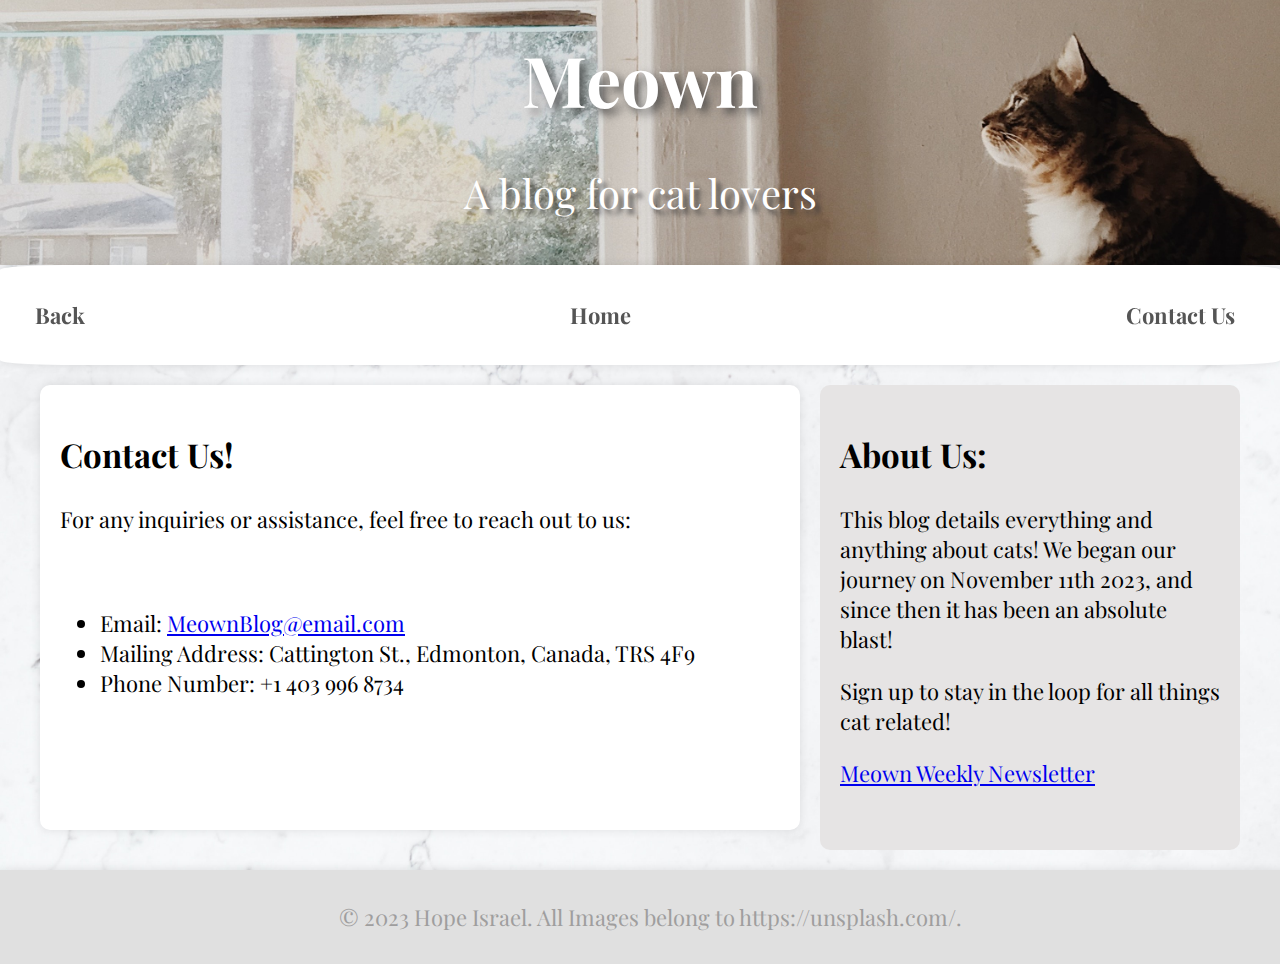
<file: ContactUs.html>
<!DOCTYPE html>
<html lang="en">
<head>
    <meta charset="UTF-8">
    <meta name="viewport" content="width=device-width, initial-scale=1.0">
    <link rel="stylesheet" href="styles.css">
    <link href='https://fonts.googleapis.com/css?family=Playfair Display' rel='stylesheet'>
    <link rel="icon" href="Favicon.png" type="image/x-icon">
    <title>Contact Us</title>
</head>
<body>
    <header>
        <h1>Meown</h1>
        <p>A blog for cat lovers</p>
    </header>
    <nav class="navbar">
        <ul>
            <li class="back-button" onclick="goBack()">Back</li>
            <li class="nav-item"><a href="index.html">Home</a></li>
            <li class="nav-item"><a href="ContactUs.html">Contact Us</a></li>
        </ul>
  </nav>
    <div class="container">
        <div class="blog-posts">
            <div class="post">
                <h2>Contact Us!</h2>
                <p>
                    For any inquiries or assistance, feel free to reach out to us:
                </p>
                <br>
                <ul>
                    <li>Email: <a href="mailto:your@email.com">MeownBlog@email.com</a></li>
                    <li>Mailing Address: Cattington St., Edmonton, Canada, TRS 4F9</li>
                    <li>Phone Number: +1 403 996 8734</li>
                </ul>
                <br><br><br>
            </div>
       
        </div>
        <div class="sidebar">
            <h2>About Us:</h2>
            <p>This blog details everything and anything about cats!
                We began our journey on November 11th 2023, and since then it has been an absolute blast!
            </p>
            <p>Sign up to stay in the loop for all things cat related!</p>
            <a href="https://fakeNewsLetter">Meown Weekly Newsletter</a>
        </div>
    </div>
    <footer>
        <p>&copy; 2023 Hope Israel. All Images belong to https://unsplash.com/.</p>
    </footer>

    <script>
        function goBack() {
            window.location.href = "index.html"; 
        }
    </script>
  
</body>
</html>
</file>
<file: styles.css>
footer {
  background-color: #e0e0e0;
  color: #9f9e9e;
  text-align: center;
  padding: 10px;
  margin-top: auto;
  width: 100%; 
  box-shadow: 0 0 10px rgba(0, 0, 0, 0.1);
  height: auto; 
}


body {
  font-family: 'Playfair Display';
  font-size: 22px;
  margin: 0;
  padding: 0;
  background-image: url('augustine-wong-li0iC0rjvvg-unsplash.jpg'); 
  background-size: cover;
  background-position: center;
  background-repeat: no-repeat;
  background-attachment: fixed; 
  
}


header {
  background-image: url('stephanie-harvey-tWuaMnbbRHA-unsplash.jpg');
  background-size: cover;
  background-position: center;
  color: #fff;
  font-size: 35px;
  text-align: center;
  padding: 0px;
  margin: 0;
  height: 265px;
  display: flex;
  flex-direction: column;
  justify-content: center;
  text-shadow: 5px 5px 10px rgba(54, 54, 54, 0.8); 
}

header h1 {
  margin-bottom: 0px;
  font-weight: 100px;
}

header p{
  font-weight:100;
  font-size: 40px;
  text-shadow: 5px 5px 5px rgba(54, 54, 54, 0.8);
  padding-bottom: 20px;
}

body i{
  color: rgb(162, 162, 162);
  font-size: 18px;
}

.row {
  display: flex;
  flex-wrap: wrap;
}

.text-section,
.testimonial-section {
  width: 100%;
}

.testimonial-section {
  display: flex;
  flex-wrap: wrap;
  justify-content: space-between;
}

.testimonial {
  flex: 0 0 48%;
  box-sizing: border-box;
  padding: 20px;
  background-color: #fff;
  box-shadow: 0 0 10px rgba(0, 0, 0, 0.1);
  border-radius: 10px;
  text-align: center;
  margin-bottom: 10px;
}


.testimonial p {
  font-size: 16px; 
  margin-top: 10px;
}

.testimonial h3 {
  font-size: 20px; 
  margin-bottom: 10px;
}


@media (max-width: 768px) {
  .testimonial {
    flex: 0 0 100%; 
  }
}




.container2 .row {
  max-width: 1200px;
  margin: 20px auto;
  box-shadow: 0 0 10px rgba(0, 0, 0, 0.1);
}

.container2 .row {
  background-color: #fff;
  padding: 20px;
  text-align: center;
  color: #333;
  clear: both;
  box-shadow: 0 0 10px rgba(0, 0, 0, 0.1);
  border-radius: 30px;
}


.cat-image {
  max-width: 100%; 
  height: auto; 
}

.cat-image2 {
  max-width: 100%;
  height: auto; 
}

.cat-image3 {
  max-width: 100%; 
  height: auto; 
}

.cat-image4 {
  max-width: 100%; 
  max-height: 100%; 
}



.container {
  display: flex;
  flex-wrap: wrap;
  max-width: 1200px;
  margin: 20px auto;
}


.nav-item {
  margin: 15px; 
}


.back-button {
  cursor: pointer;
  margin: 5px;
  
}

.blog-posts {
  flex: 2;
  margin-right: 20px;
}

.post {
  background-color: #fff;
  padding: 20px;
  margin-bottom: 20px;
  border-radius: 10px;
  box-shadow: 0 0 10px rgba(0, 0, 0, 0.1);
}

.sidebar {
  flex: 1;
  background-color: #e6e4e4;
  padding: 20px;
  border-radius: 10px;
  box-shadow: 40 40 30px rgba(0, 0, 0, 0.1);
}

.sidebar-image {
  max-width: 100%; 
  height: auto; 
  border-radius: 5px; 
  margin-bottom: 10px; 
  box-shadow: 0 0 15px rgba(0, 0, 0, 0.1);
}


.navbar {
  background-color: #fff;
  padding: 20px;
  margin: 0;
  border-radius: 5%;
  margin-bottom: 5px;
  box-shadow: 0 0 10px rgba(0, 0, 0, 0.1);
  position: sticky;
  top: 0;
}
body, html {
  margin: 0;
  padding: 0;
}

.testimonial i{
  font-size: 15px;
}



.navbar ul {
  list-style-type: none;
  margin: 0;
  padding: 0;
  display: flex;
  justify-content: space-between;
}

.navbar li {
  list-style: none;
}


.back-button,
.navbar a {
  text-decoration: none;
  color: #555;
  font-weight: bold;
  padding: 10px;
  border-radius: 5px;
  cursor: pointer;
  transition: color 0.3s; 
}

.back-button:hover,
.navbar a:hover {
  background-color: #ddd; 
  color: #333; 
}



@media (max-width: 768px) {
  .container {
      flex-direction: column;
  }

  header{
    font-size: 30px;
  }

  .blog-posts {
      margin-right: 0;
  }

  .nav-item{
    margin:auto;
  }

  .container2 {
    max-width: 1200px;
    margin: 20px auto;
    height: fit-content;
    box-shadow: 0 0 10px rgba(0, 0, 0, 0.1);
  }
  
  .row {
    background-color: #fff;
    padding: 20px;
    text-align: center;
    color: #333;
    clear: both;
    height: fit-content;
    box-shadow: 0 0 10px rgba(0, 0, 0, 0.1);
    border-radius: 30px;
  }
  footer p {
    font-size: 14px; 
  }


}
@media (max-width: 768px) {
  .navbar {
    position: sticky;
    top: 0;
    background-color: #fff;
    padding: 20px;
    box-shadow: 0 0 10px rgba(0, 0, 0, 0.1);
    z-index: 1000; 
  }
  
}
</file>
